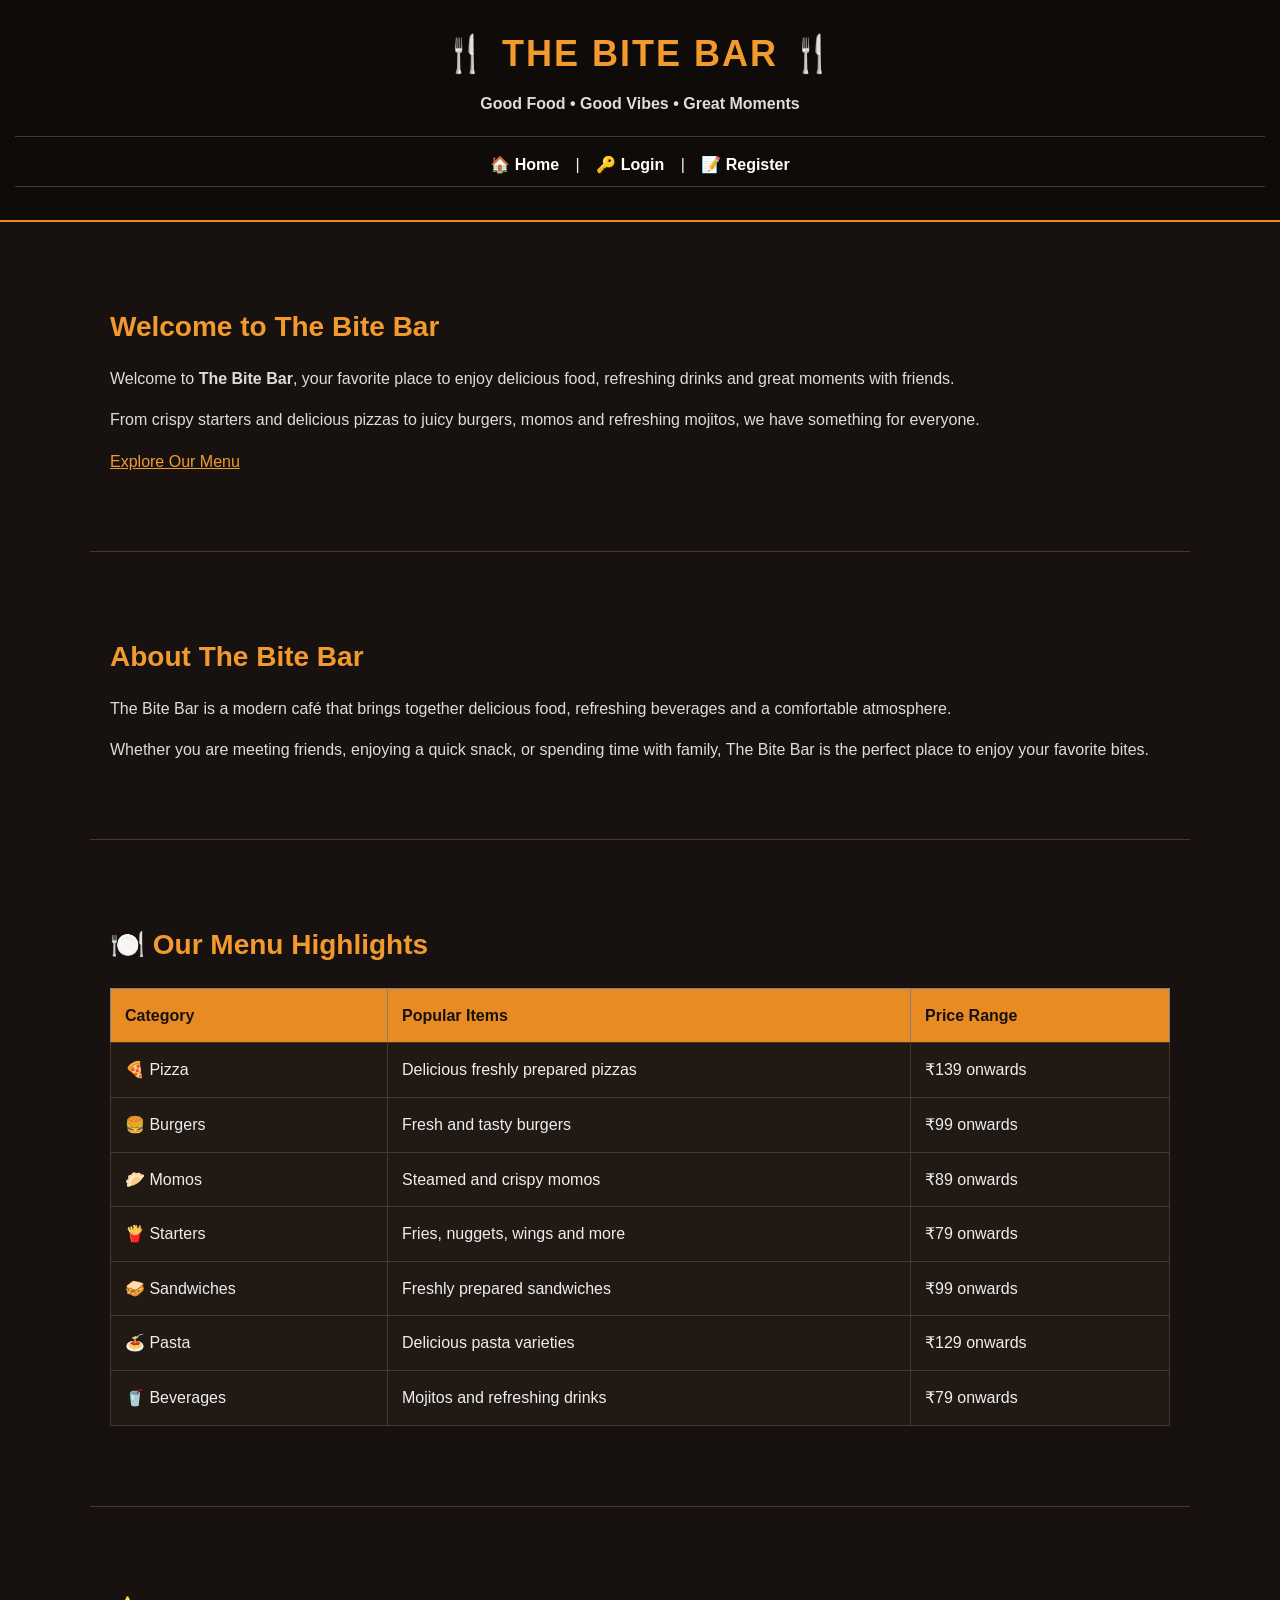
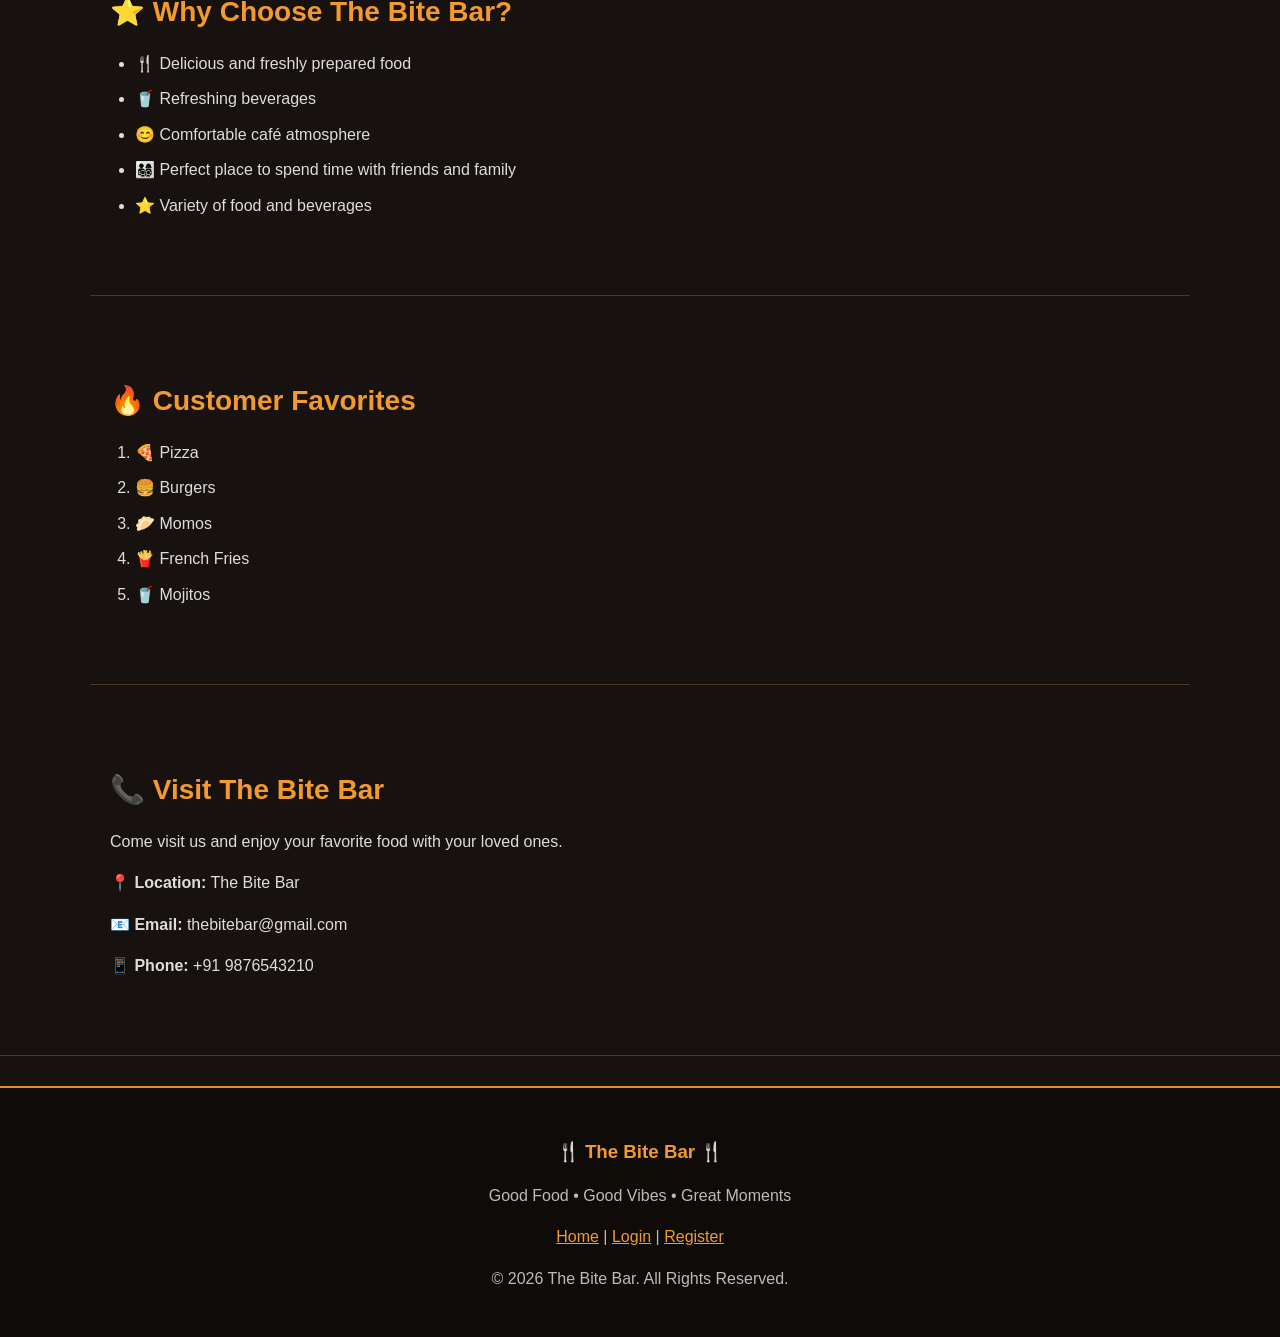
<file: index.html>
<!DOCTYPE html>
<html lang="en">

<head>
    <meta charset="UTF-8">
    <meta name="viewport" content="width=device-width, initial-scale=1.0">
    <title>The Bite Bar - Home</title>
    <link rel="stylesheet" href="css/style.css">
</head>

<body>

    <!-- Header -->
    <header>
        <h1>🍴 THE BITE BAR 🍴</h1>
        <p><strong>Good Food • Good Vibes • Great Moments</strong></p>

        <hr>

        <!-- Navigation -->
        <nav>
            <a href="index.html">🏠 Home</a> |
            <a href="login.html">🔑 Login</a> |
            <a href="register.html">📝 Register</a>
        </nav>

        <hr>
    </header>


    <!-- Main Content -->
    <main>

        <!-- Welcome Section -->
        <section>
            <h2>Welcome to The Bite Bar</h2>

            <p>
                Welcome to <strong>The Bite Bar</strong>, your favorite place to enjoy
                delicious food, refreshing drinks and great moments with friends.
            </p>

            <p>
                From crispy starters and delicious pizzas to juicy burgers,
                momos and refreshing mojitos, we have something for everyone.
            </p>

            <p>
                <a href="#menu">Explore Our Menu</a>
            </p>
        </section>

        <hr>


        <!-- About Section -->
        <section>
            <h2>About The Bite Bar</h2>

            <p>
                The Bite Bar is a modern café that brings together delicious food,
                refreshing beverages and a comfortable atmosphere.
            </p>

            <p>
                Whether you are meeting friends, enjoying a quick snack,
                or spending time with family, The Bite Bar is the perfect place
                to enjoy your favorite bites.
            </p>
        </section>

        <hr>


        <!-- Menu Highlights -->
        <section id="menu">
            <h2>🍽️ Our Menu Highlights</h2>

            <table border="1" cellpadding="10" width="80%">

                <tr>
                    <th>Category</th>
                    <th>Popular Items</th>
                    <th>Price Range</th>
                </tr>

                <tr>
                    <td>🍕 Pizza</td>
                    <td>Delicious freshly prepared pizzas</td>
                    <td>₹139 onwards</td>
                </tr>

                <tr>
                    <td>🍔 Burgers</td>
                    <td>Fresh and tasty burgers</td>
                    <td>₹99 onwards</td>
                </tr>

                <tr>
                    <td>🥟 Momos</td>
                    <td>Steamed and crispy momos</td>
                    <td>₹89 onwards</td>
                </tr>

                <tr>
                    <td>🍟 Starters</td>
                    <td>Fries, nuggets, wings and more</td>
                    <td>₹79 onwards</td>
                </tr>

                <tr>
                    <td>🥪 Sandwiches</td>
                    <td>Freshly prepared sandwiches</td>
                    <td>₹99 onwards</td>
                </tr>

                <tr>
                    <td>🍝 Pasta</td>
                    <td>Delicious pasta varieties</td>
                    <td>₹129 onwards</td>
                </tr>

                <tr>
                    <td>🥤 Beverages</td>
                    <td>Mojitos and refreshing drinks</td>
                    <td>₹79 onwards</td>
                </tr>

            </table>
        </section>

        <hr>


        <!-- Special Section -->
        <section>
            <h2>⭐ Why Choose The Bite Bar?</h2>

            <ul>
                <li>🍴 Delicious and freshly prepared food</li>
                <li>🥤 Refreshing beverages</li>
                <li>😊 Comfortable café atmosphere</li>
                <li>👨‍👩‍👧‍👦 Perfect place to spend time with friends and family</li>
                <li>⭐ Variety of food and beverages</li>
            </ul>
        </section>

        <hr>


        <!-- Popular Items -->
        <section>
            <h2>🔥 Customer Favorites</h2>

            <ol>
                <li>🍕 Pizza</li>
                <li>🍔 Burgers</li>
                <li>🥟 Momos</li>
                <li>🍟 French Fries</li>
                <li>🥤 Mojitos</li>
            </ol>
        </section>

        <hr>


        <!-- Contact Section -->
        <section>
            <h2>📞 Visit The Bite Bar</h2>

            <p>
                Come visit us and enjoy your favorite food with your loved ones.
            </p>

            <p>
                <strong>📍 Location:</strong> The Bite Bar
            </p>

            <p>
                <strong>📧 Email:</strong>
                thebitebar@gmail.com
            </p>

            <p>
                <strong>📱 Phone:</strong>
                +91 9876543210
            </p>
        </section>

    </main>


    <hr>


    <!-- Footer -->
    <footer>
        <center>
            <h3>🍴 The Bite Bar 🍴</h3>

            <p>Good Food • Good Vibes • Great Moments</p>

            <p>
                <a href="index.html">Home</a> |
                <a href="login.html">Login</a> |
                <a href="register.html">Register</a>
            </p>

            <p>
                © 2026 The Bite Bar. All Rights Reserved.
            </p>
        </center>
    </footer>

</body>

</html>
</file>
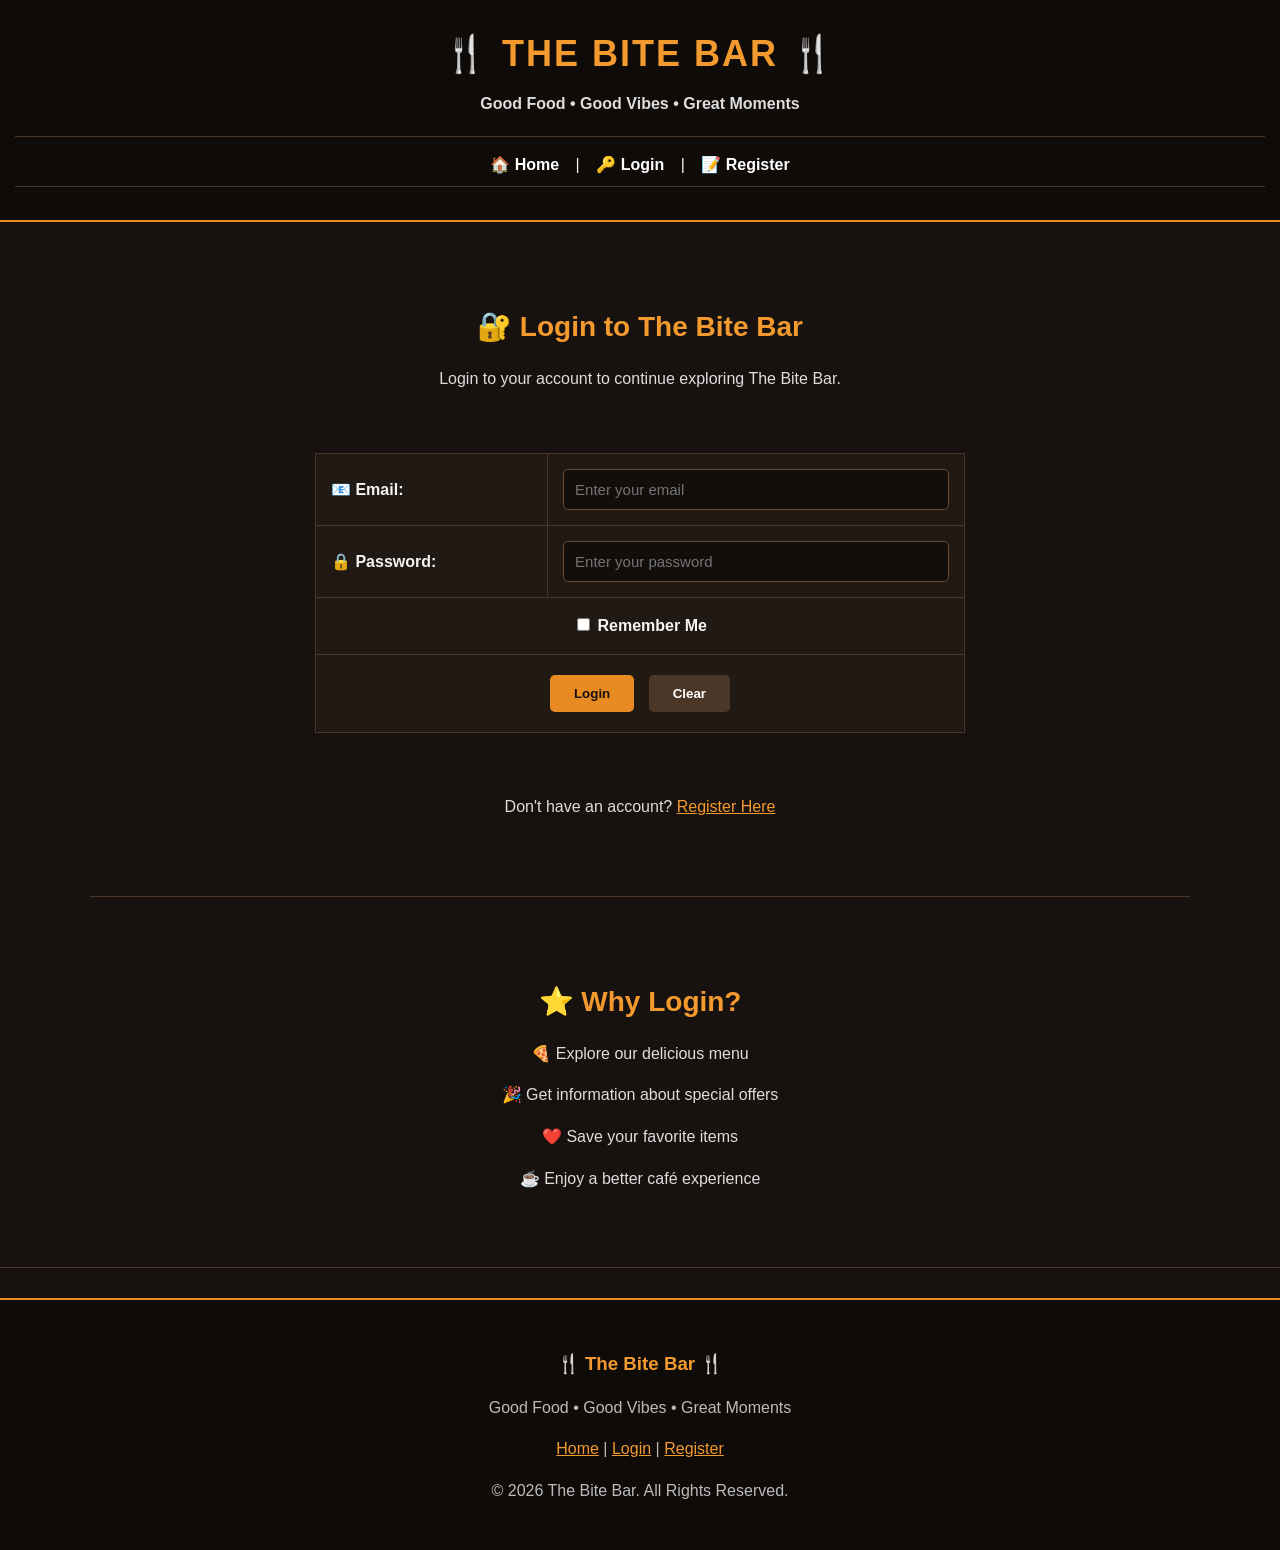
<file: login.html>
<!DOCTYPE html>
<html lang="en">

<head>
    <meta charset="UTF-8">
    <meta name="viewport" content="width=device-width, initial-scale=1.0">
    <title>Login - The Bite Bar</title>
    <link rel="stylesheet" href="css/style.css">
</head>

<body>

    <!-- Header -->
    <header>

        <h1>🍴 THE BITE BAR 🍴</h1>

        <p><strong>Good Food • Good Vibes • Great Moments</strong></p>

        <hr>

        <!-- Navigation -->
        <nav>
            <a href="index.html">🏠 Home</a> |
            <a href="login.html">🔑 Login</a> |
            <a href="register.html">📝 Register</a>
        </nav>

        <hr>

    </header>


    <!-- Login Section -->
    <main>

        <section>

            <center>

                <h2>🔐 Login to The Bite Bar</h2>

                <p>
                    Login to your account to continue exploring
                    The Bite Bar.
                </p>

                <br>

                <!-- Login Form -->
                <form>

                    <table border="1" cellpadding="10">

                        <tr>
                            <td>
                                <label for="email">📧 Email:</label>
                            </td>

                            <td>
                                <input
                                    type="email"
                                    id="email"
                                    name="email"
                                    placeholder="Enter your email"
                                >
                            </td>
                        </tr>


                        <tr>
                            <td>
                                <label for="password">🔒 Password:</label>
                            </td>

                            <td>
                                <input
                                    type="password"
                                    id="password"
                                    name="password"
                                    placeholder="Enter your password"
                                >
                            </td>
                        </tr>


                        <tr>
                            <td colspan="2" align="center">

                                <input
                                    type="checkbox"
                                    id="remember"
                                    name="remember"
                                >

                                <label for="remember">
                                    Remember Me
                                </label>

                            </td>
                        </tr>


                        <tr>
                            <td colspan="2" align="center">

                                <input
                                    type="submit"
                                    value="Login"
                                >

                                <input
                                    type="reset"
                                    value="Clear"
                                >

                            </td>
                        </tr>

                    </table>

                </form>


                <br>

                <p>
                    Don't have an account?
                    <a href="register.html">Register Here</a>
                </p>

            </center>

        </section>


        <hr>


        <!-- Benefits Section -->
        <section>

            <center>

                <h2>⭐ Why Login?</h2>

                <p>🍕 Explore our delicious menu</p>

                <p>🎉 Get information about special offers</p>

                <p>❤️ Save your favorite items</p>

                <p>☕ Enjoy a better café experience</p>

            </center>

        </section>

    </main>


    <hr>


    <!-- Footer -->
    <footer>

        <center>

            <h3>🍴 The Bite Bar 🍴</h3>

            <p>Good Food • Good Vibes • Great Moments</p>

            <p>
                <a href="index.html">Home</a> |
                <a href="login.html">Login</a> |
                <a href="register.html">Register</a>
            </p>

            <p>
                © 2026 The Bite Bar. All Rights Reserved.
            </p>

        </center>

    </footer>

</body>

</html>
</file>
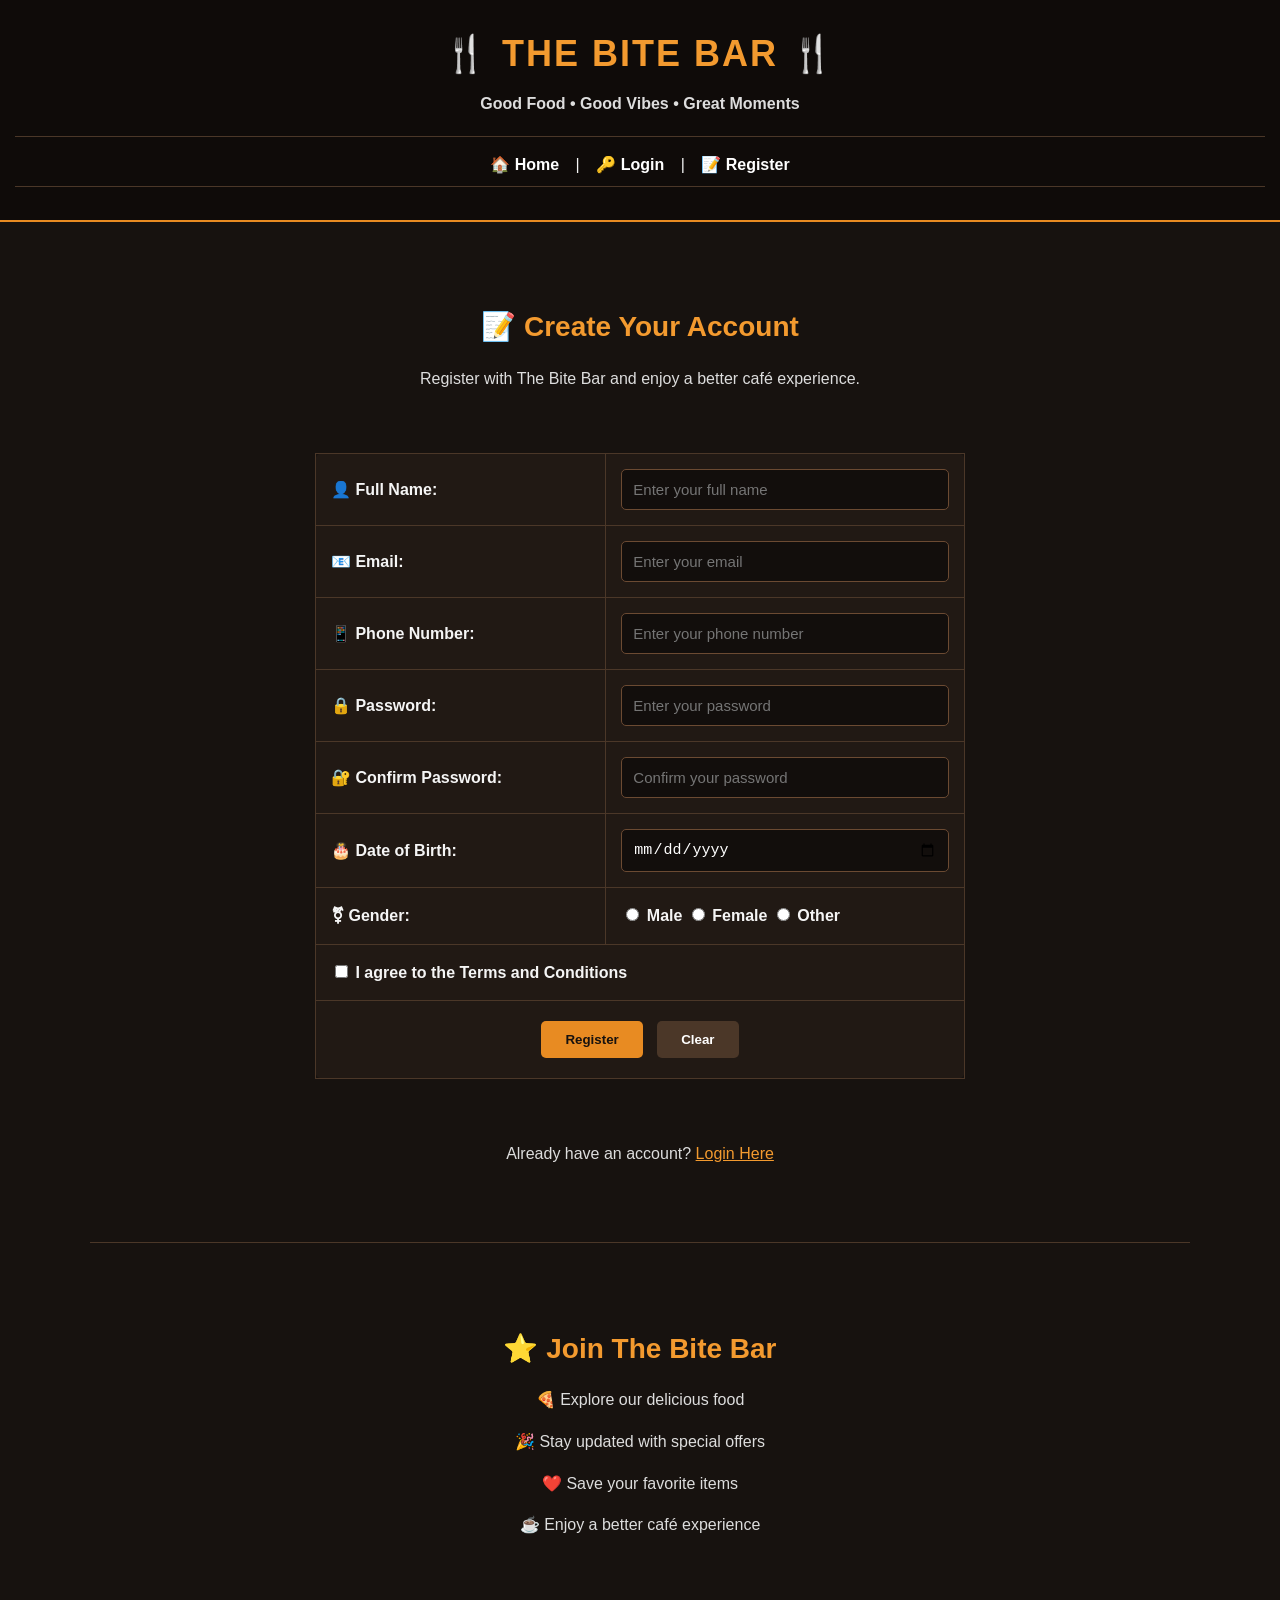
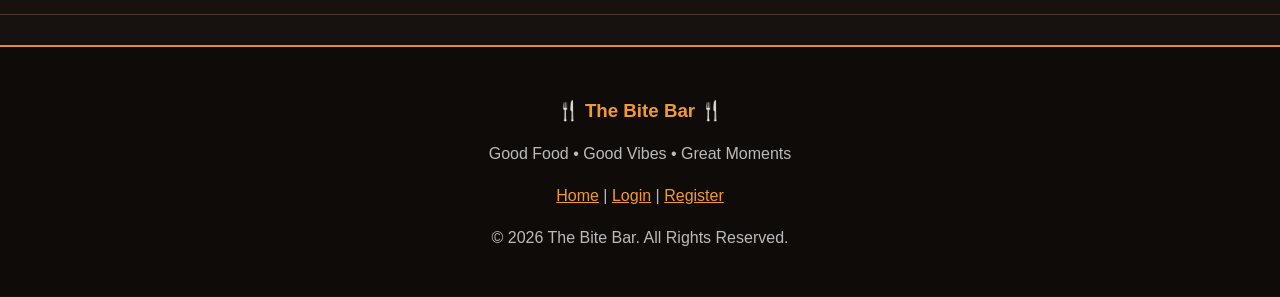
<file: register.html>
<!DOCTYPE html>
<html lang="en">

<head>
    <meta charset="UTF-8">
    <meta name="viewport" content="width=device-width, initial-scale=1.0">
    <title>Register - The Bite Bar</title>
    <link rel="stylesheet" href="css/style.css">
</head>

<body>

    <!-- Header -->
    <header>

        <h1>🍴 THE BITE BAR 🍴</h1>

        <p><strong>Good Food • Good Vibes • Great Moments</strong></p>

        <hr>

        <!-- Navigation -->
        <nav>
            <a href="index.html">🏠 Home</a> |
            <a href="login.html">🔑 Login</a> |
            <a href="register.html">📝 Register</a>
        </nav>

        <hr>

    </header>


    <!-- Registration Section -->
    <main>

        <section>

            <center>

                <h2>📝 Create Your Account</h2>

                <p>
                    Register with The Bite Bar and enjoy a better café experience.
                </p>

                <br>

                <!-- Registration Form -->
                <form>

                    <table border="1" cellpadding="10">

                        <!-- Full Name -->
                        <tr>
                            <td>
                                <label for="fullname">👤 Full Name:</label>
                            </td>

                            <td>
                                <input
                                    type="text"
                                    id="fullname"
                                    name="fullname"
                                    placeholder="Enter your full name"
                                >
                            </td>
                        </tr>


                        <!-- Email -->
                        <tr>
                            <td>
                                <label for="email">📧 Email:</label>
                            </td>

                            <td>
                                <input
                                    type="email"
                                    id="email"
                                    name="email"
                                    placeholder="Enter your email"
                                >
                            </td>
                        </tr>


                        <!-- Phone -->
                        <tr>
                            <td>
                                <label for="phone">📱 Phone Number:</label>
                            </td>

                            <td>
                                <input
                                    type="tel"
                                    id="phone"
                                    name="phone"
                                    placeholder="Enter your phone number"
                                >
                            </td>
                        </tr>


                        <!-- Password -->
                        <tr>
                            <td>
                                <label for="password">🔒 Password:</label>
                            </td>

                            <td>
                                <input
                                    type="password"
                                    id="password"
                                    name="password"
                                    placeholder="Enter your password"
                                >
                            </td>
                        </tr>


                        <!-- Confirm Password -->
                        <tr>
                            <td>
                                <label for="confirmPassword">
                                    🔐 Confirm Password:
                                </label>
                            </td>

                            <td>
                                <input
                                    type="password"
                                    id="confirmPassword"
                                    name="confirmPassword"
                                    placeholder="Confirm your password"
                                >
                            </td>
                        </tr>


                        <!-- Date of Birth -->
                        <tr>
                            <td>
                                <label for="dob">🎂 Date of Birth:</label>
                            </td>

                            <td>
                                <input
                                    type="date"
                                    id="dob"
                                    name="dob"
                                >
                            </td>
                        </tr>


                        <!-- Gender -->
                        <tr>
                            <td>
                                <label>⚧ Gender:</label>
                            </td>

                            <td>

                                <input
                                    type="radio"
                                    id="male"
                                    name="gender"
                                    value="Male"
                                >

                                <label for="male">Male</label>


                                <input
                                    type="radio"
                                    id="female"
                                    name="gender"
                                    value="Female"
                                >

                                <label for="female">Female</label>


                                <input
                                    type="radio"
                                    id="other"
                                    name="gender"
                                    value="Other"
                                >

                                <label for="other">Other</label>

                            </td>
                        </tr>


                        <!-- Terms and Conditions -->
                        <tr>
                            <td colspan="2">

                                <input
                                    type="checkbox"
                                    id="terms"
                                    name="terms"
                                >

                                <label for="terms">
                                    I agree to the Terms and Conditions
                                </label>

                            </td>
                        </tr>


                        <!-- Buttons -->
                        <tr>
                            <td colspan="2" align="center">

                                <input
                                    type="submit"
                                    value="Register"
                                >

                                <input
                                    type="reset"
                                    value="Clear"
                                >

                            </td>
                        </tr>

                    </table>

                </form>


                <br>

                <p>
                    Already have an account?
                    <a href="login.html">Login Here</a>
                </p>

            </center>

        </section>


        <hr>


        <!-- Benefits Section -->
        <section>

            <center>

                <h2>⭐ Join The Bite Bar</h2>

                <p>🍕 Explore our delicious food</p>

                <p>🎉 Stay updated with special offers</p>

                <p>❤️ Save your favorite items</p>

                <p>☕ Enjoy a better café experience</p>

            </center>

        </section>

    </main>


    <hr>


    <!-- Footer -->
    <footer>

        <center>

            <h3>🍴 The Bite Bar 🍴</h3>

            <p>Good Food • Good Vibes • Great Moments</p>

            <p>
                <a href="index.html">Home</a> |
                <a href="login.html">Login</a> |
                <a href="register.html">Register</a>
            </p>

            <p>
                © 2026 The Bite Bar. All Rights Reserved.
            </p>

        </center>

    </footer>

    <script src="js/script.js"></script>

</body>

</html>
</file>
<file: css/style.css>
/* ================================
   THE BITE BAR - GLOBAL STYLES
   Week 3 - CSS
================================ */

/* ---------- General ---------- */

* {
    box-sizing: border-box;
}

html {
    scroll-behavior: smooth;
}

body {
    margin: 0;
    font-family: Arial, Helvetica, sans-serif;
    background-color: #17120f;
    color: #f5f5f5;
    line-height: 1.6;
}


/* ---------- Header ---------- */

header {
    background-color: #0f0b09;
    text-align: center;
    padding: 25px 15px;
    border-bottom: 2px solid #e88b22;
}

header h1 {
    margin: 0;
    color: #f39a2f;
    font-size: 36px;
    letter-spacing: 2px;
}

header p {
    color: #dddddd;
    margin: 8px 0 20px;
}


/* ---------- Navigation ---------- */

nav {
    margin-top: 15px;
}

nav a {
    color: #ffffff;
    text-decoration: none;
    margin: 0 12px;
    font-weight: bold;
    transition: 0.3s;
}

nav a:hover {
    color: #f39a2f;
}


/* ---------- Main Content ---------- */

main {
    width: 90%;
    max-width: 1100px;
    margin: auto;
}

section {
    padding: 40px 20px;
    margin: 20px 0;
}

section h2 {
    color: #f39a2f;
    font-size: 28px;
    margin-bottom: 15px;
}

section p {
    color: #dddddd;
}


/* ---------- Links ---------- */

a {
    color: #f39a2f;
}

a:hover {
    color: #ffc266;
}


/* ---------- Tables ---------- */

table {
    width: 100%;
    border-collapse: collapse;
    margin: 20px auto;
    background-color: #211914;
}

th {
    background-color: #e88b22;
    color: #17120f;
    padding: 14px;
    text-align: left;
}

td {
    padding: 14px;
    border: 1px solid #4b3728;
    color: #eeeeee;
}

tr:hover {
    background-color: #2d211a;
}


/* ---------- Lists ---------- */

ul,
ol {
    padding-left: 25px;
}

li {
    margin: 10px 0;
    color: #dddddd;
}


/* ---------- Forms ---------- */

form {
    margin: 20px auto;
}

form table {
    max-width: 650px;
    background-color: #211914;
    border: 1px solid #4b3728;
    border-radius: 8px;
}

form td {
    padding: 15px;
}

form label {
    font-weight: bold;
    color: #f5f5f5;
}


/* ---------- Input Fields ---------- */

input[type="text"],
input[type="email"],
input[type="tel"],
input[type="password"],
input[type="date"] {
    width: 100%;
    padding: 11px;
    border: 1px solid #6b4a32;
    border-radius: 5px;
    background-color: #120e0c;
    color: #ffffff;
    font-size: 15px;
}

input:focus {
    outline: none;
    border-color: #f39a2f;
    box-shadow: 0 0 5px rgba(243, 154, 47, 0.4);
}


/* ---------- Radio and Checkbox ---------- */

input[type="radio"],
input[type="checkbox"] {
    accent-color: #f39a2f;
}


/* ---------- Buttons ---------- */

input[type="submit"],
input[type="reset"] {
    padding: 11px 24px;
    margin: 5px;
    border: none;
    border-radius: 5px;
    font-weight: bold;
    cursor: pointer;
    transition: 0.3s;
}

input[type="submit"] {
    background-color: #e88b22;
    color: #17120f;
}

input[type="reset"] {
    background-color: #4b3728;
    color: #ffffff;
}

input[type="submit"]:hover {
    background-color: #ffae4d;
    transform: translateY(-2px);
}

input[type="reset"]:hover {
    background-color: #654a38;
}


/* ---------- Footer ---------- */

footer {
    background-color: #0f0b09;
    text-align: center;
    padding: 30px 15px;
    margin-top: 30px;
    border-top: 2px solid #e88b22;
}

footer h3 {
    color: #f39a2f;
    margin-bottom: 10px;
}

footer p {
    color: #bbbbbb;
}


/* ---------- Horizontal Lines ---------- */

hr {
    border: none;
    border-top: 1px solid #4b3728;
}


/* ---------- Centered Content ---------- */

center {
    display: block;
}


/* ---------- Mobile Responsive Design ---------- */

@media (max-width: 700px) {

    header h1 {
        font-size: 27px;
    }

    nav a {
        display: inline-block;
        margin: 6px;
    }

    main {
        width: 95%;
    }

    section {
        padding: 25px 10px;
    }

    section h2 {
        font-size: 23px;
    }

    table {
        font-size: 14px;
    }

    th,
    td {
        padding: 9px;
    }

    form table {
        width: 100%;
    }

    input[type="text"],
    input[type="email"],
    input[type="tel"],
    input[type="password"],
    input[type="date"] {
        width: 100%;
    }
}
</file>
